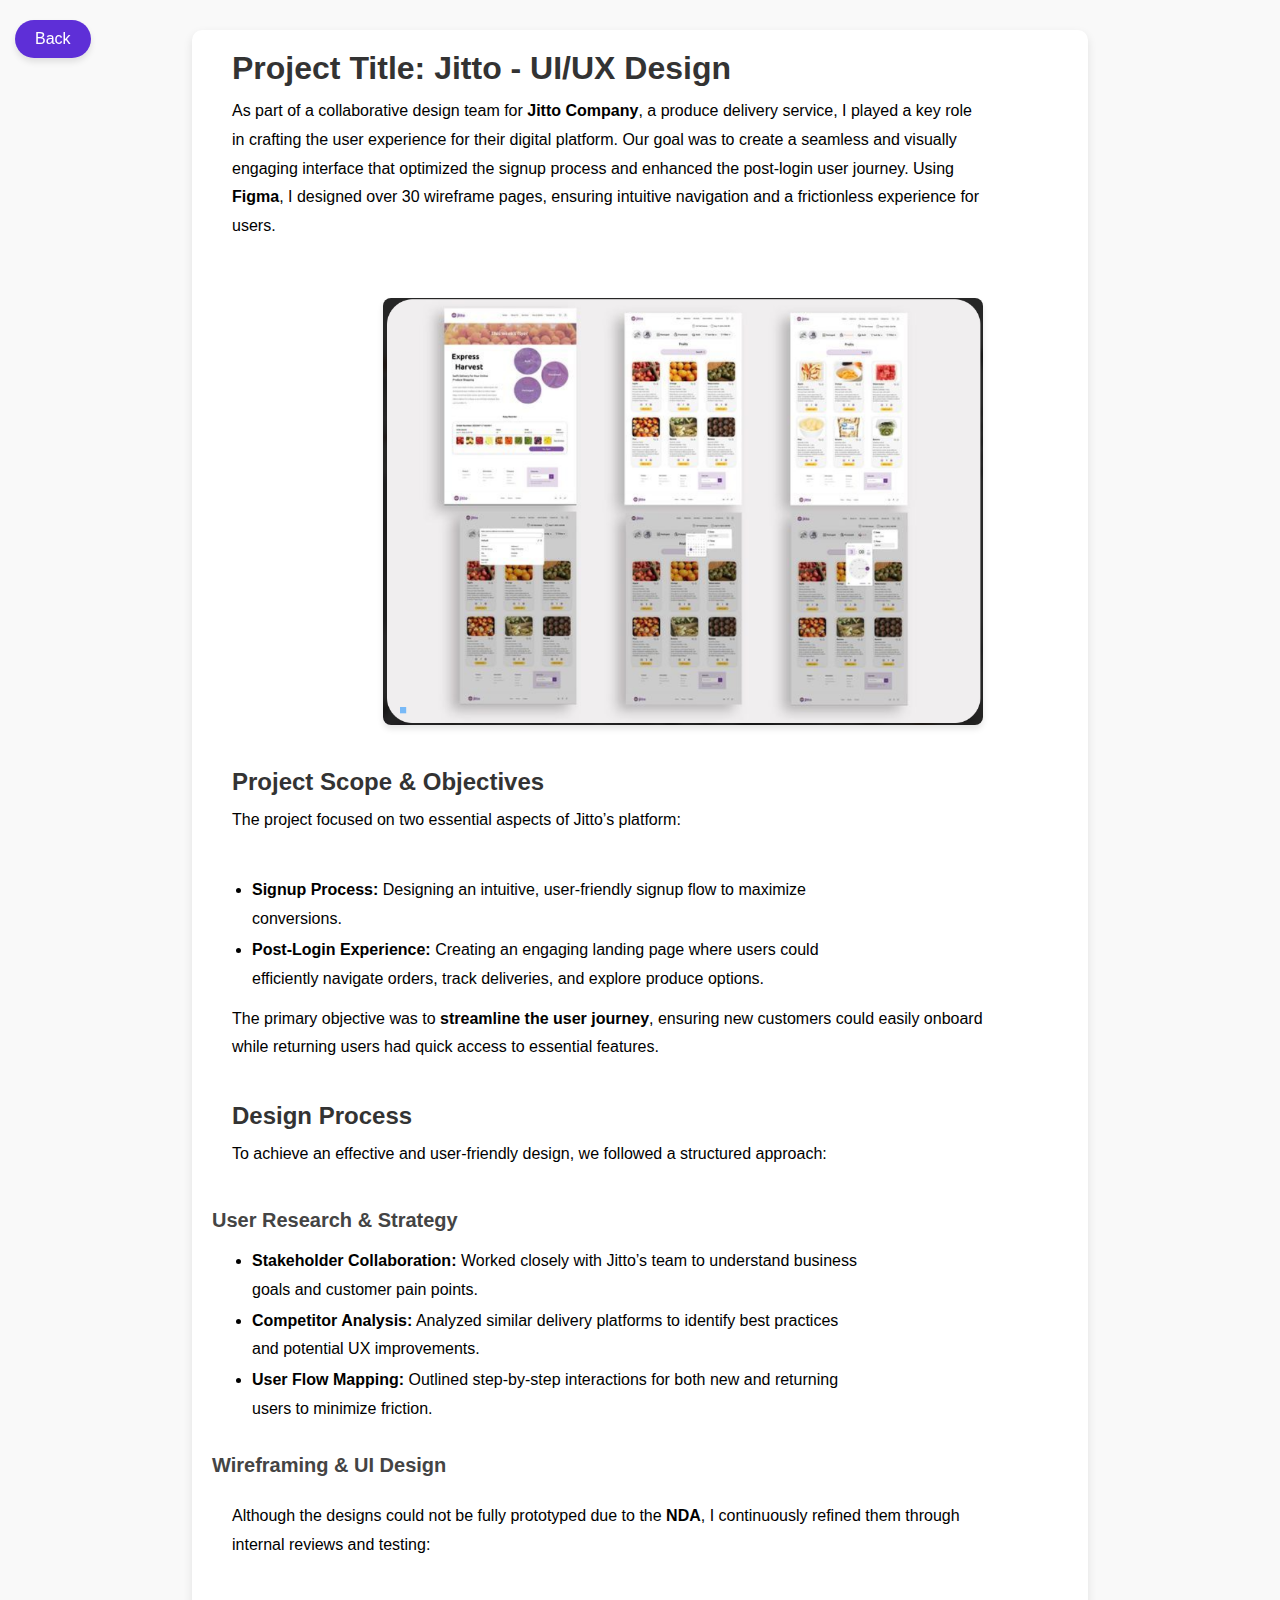
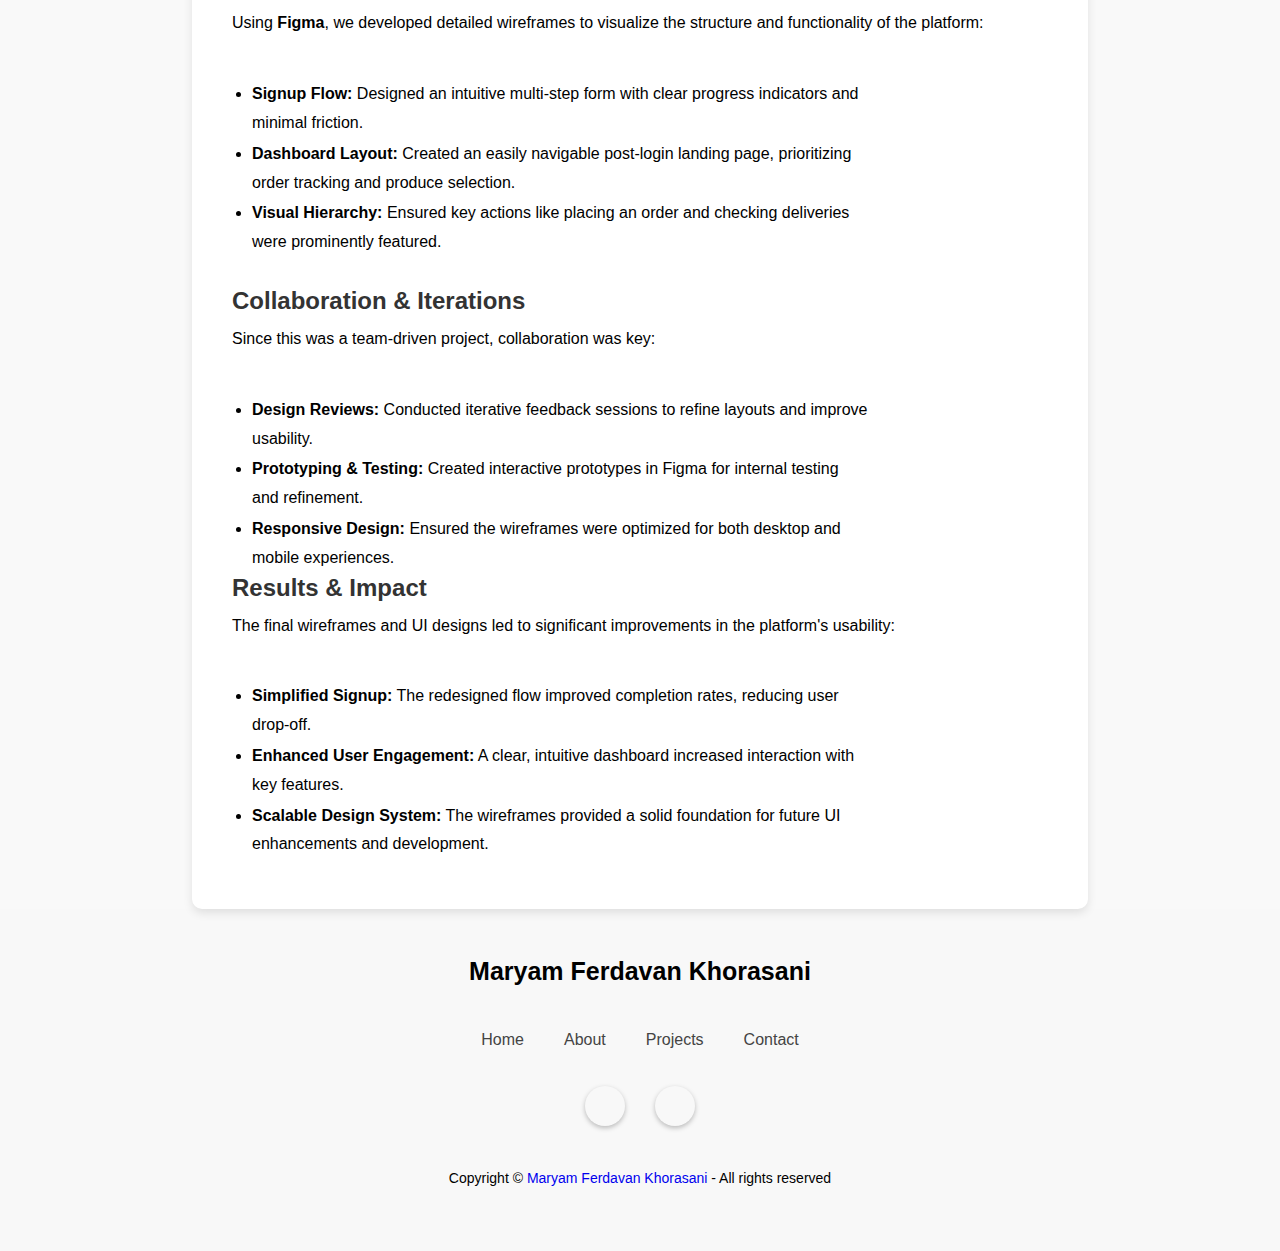
<file: jitto.html>
<!DOCTYPE html>
<html lang="en">
    <head>
        <meta charset="UTF-8">
        <meta name="viewport" content="width=device-width, initial-scale=1.0">
        <link rel="stylesheet" href="https://unicons.iconscout.com/release/v4.0.8/css/line.css">
        <link rel="stylesheet" href="assets/css/style.css">
        <link rel="shortcut icon" href="/assets/images/favicon.png" type="image/x-icon">
        <title>Portfolio | Jitto</title>
        <style>
            body {
                font-family: Arial, sans-serif;
                margin: 0;
                padding: 0;
                background-color: #f9f9f9;
            }
            .container-projects {
                width: 70%;
                margin: auto;
                margin-top: 30px;
                padding: 20px;
                background: #fff;
                box-shadow: 0px 4px 10px rgba(0, 0, 0, 0.1);
                border-radius: 10px;
                position: relative;
            }
            h1, h2 {
                color: #333;
                padding-left: 20px;
                padding-right: 20px;
            }
            p {
                padding: 10px 80px 40px 20px; /*top right bottom left*/
                line-height: 1.8;
            }
            ul, li{
                margin: 2px 100px 1px 20px; /*top right bottom left*/
                line-height: 1.8;
            }
            section {
                margin-bottom: 30px;
            }
            img {
                width: 100%;
                max-width: 600px;
                display: block;
                margin: 2% 20% 5% 20%;
                border-radius: 8px;
                box-shadow: 0px 4px 6px rgba(0, 0, 0, 0.1);
                cursor: pointer;
                transition: transform 0.3s ease;
            }
            img:hover {
                transform: scale(1.02);
            }
            .back-button {
                position: fixed;
                top: 20px;
                left: 15px;
                background-color: #5e2fd7;
                color: white;
                padding: 10px 20px;
                border-radius: 50px;
                text-decoration: none;
                font-size: 16px;
                box-shadow: 0px 4px 6px rgba(0, 0, 0, 0.1);
                transition: background-color 0.3s ease;
                z-index: 999;
            }
            .back-button:hover {
                background-color: #220f52;
            }
            
            /* استایل برای مودال نمایش عکس تمام صفحه */
            .image-modal {
                display: none;
                position: fixed;
                z-index: 1000;
                left: 0;
                top: 0;
                width: 100%;
                height: 100%;
                background-color: rgba(0, 0, 0, 0.95);
                justify-content: center;
                align-items: center;
                cursor: pointer;
            }
            
            .modal-content {
                max-width: 90%;
                max-height: 90%;
                margin: auto;
                display: block;
                border-radius: 8px;
                box-shadow: 0 4px 20px rgba(0, 0, 0, 0.3);
                object-fit: contain; /* این خط اضافه شده */
            }
            
            .close-modal {
                position: absolute;
                top: 25px;
                right: 35px;
                color: white;
                font-size: 40px;
                font-weight: bold;
                cursor: pointer;
                z-index: 1001;
            }
            
            .close-modal:hover {
                color: #ccc;
            }
            .top-footer p {
                padding: 0;
            }
            .footer-menu {
                margin: 0;
            }
            .footer-menu li {
                margin-inline: 0;
            }
            .bottom-footer p {
                padding: 0;
            }

            /* جلوگیری از اسکرول هنگام باز بودن مودال */
            body.no-scroll {
                overflow: hidden;
            }
        
            /* ==================== RESPONSIVE DESIGN FOR PROJECT PAGES ==================== */
            @media (max-width: 1200px) {
                .container-projects {
                    width: 80%;
                    margin-top: 20px;
                }
                
                p {
                    padding: 10px 40px 30px 20px;
                }
                
                ul, li {
                    margin: 2px 60px 1px 20px;
                }
                
                img {
                    margin: 2% 15% 5% 15%;
                }
            }

            @media (max-width: 900px) {
                .container-projects {
                    width: 90%;
                    padding: 15px;
                }
                
                p {
                    padding: 10px 20px 25px 20px;
                }
                
                ul, li {
                    margin: 2px 30px 1px 20px;
                }
                
                img {
                    margin: 2% 10% 5% 10%;
                    max-width: 80%;
                }
                
                h1, h2 {
                    padding-left: 15px;
                    padding-right: 15px;
                }
            }

            @media (max-width: 768px) {
                .container-projects {
                    width: 95%;
                    margin-top: 15px;
                    padding: 12px;
                }
                
                p {
                    padding: 8px 15px 20px 15px;
                    font-size: 14px;
                }
                
                ul, li {
                    margin: 2px 20px 1px 15px;
                    font-size: 14px;
                }
                
                img {
                    margin: 2% 5% 4% 5%;
                    max-width: 90%;
                }
                
                h1 {
                    font-size: 24px;
                    padding: 0 15px;
                }
                
                h2 {
                    font-size: 20px;
                    padding: 0 15px;
                }
                
                /* بهبود back button برای موبایل */
                .back-button {
                    top: 15px;
                    left: 10px;
                    padding: 8px 15px;
                    font-size: 14px;
                    z-index: 1000;
                }
                
                /* استایل‌های responsive برای مودال */
                .close-modal {
                    top: 15px;
                    right: 25px;
                    font-size: 30px;
                }
                
                .modal-content {
                    max-width: 95%;
                    max-height: 80%;
                }
            }

            @media (max-width: 480px) {
                .container-projects {
                    width: 100%;
                    margin-top: 10px;
                    border-radius: 0;
                    box-shadow: none;
                }
                
                p {
                    padding: 8px 12px 18px 12px;
                    font-size: 13px;
                    line-height: 1.5;
                }
                
                ul, li {
                    margin: 2px 15px 1px 12px;
                    font-size: 13px;
                }
                
                img {
                    margin: 2% 2% 4% 2%;
                    max-width: 96%;
                    border-radius: 6px;
                }
                
                h1 {
                    font-size: 22px;
                    padding: 0 12px;
                }
                
                h2 {
                    font-size: 18px;
                    padding: 0 12px;
                }
                
                section {
                    margin-bottom: 20px;
                }
                
                /* بهبود فواصل برای موبایل */
                .back-button {
                    top: 10px;
                    left: 8px;
                    padding: 6px 12px;
                    font-size: 12px;
                }
                
                /* استایل‌های responsive برای مودال */
                .close-modal {
                    top: 10px;
                    right: 15px;
                    font-size: 25px;
                }
                
                .modal-content {
                    max-width: 98%;
                    max-height: 75%;
                }
            }

            /* جلوگیری از اسکرول افقی در موبایل */
            @media (max-width: 768px) {
                body {
                    overflow-x: hidden;
                }
                
                .container-projects {
                    overflow-x: hidden;
                }
            }
        </style>
    </head>
    <body>
        <a href="index.html" class="back-button">Back</a>
        <div class="container-projects">
            <h1>Project Title: Jitto - UI/UX Design</h1> 
            <p>As part of a collaborative design team for <strong>Jitto Company</strong>, a produce delivery service, I played a key role in crafting the user experience for their digital platform. Our goal was to create a seamless and visually engaging interface that optimized the signup process and enhanced the post-login user journey. Using <strong>Figma</strong>, I designed over 30 wireframe pages, ensuring intuitive navigation and a frictionless experience for users.</p> 
            <img src="assets/img/ui-ux/jitto-detail.PNG" alt="Jitto Detail" onclick="openModal(this)" />
            
            <h2>Project Scope & Objectives</h2> 
            <p>The project focused on two essential aspects of Jitto’s platform:</p> 
            <ul> 
                <li><strong>Signup Process:</strong> Designing an intuitive, user-friendly signup flow to maximize conversions.</li> 
                <li><strong>Post-Login Experience:</strong> Creating an engaging landing page where users could efficiently navigate orders, track deliveries, and explore produce options.</li> 
            </ul> 
            <p>The primary objective was to <strong>streamline the user journey</strong>, ensuring new customers could easily onboard while returning users had quick access to essential features.</p> 
              
            <section>
            <h2>Design Process</h2> 
            <p>To achieve an effective and user-friendly design, we followed a structured approach:</p> 
            <h3>User Research & Strategy</h3> 
            <ul> 
                <li><strong>Stakeholder Collaboration:</strong> Worked closely with Jitto’s team to understand business goals and customer pain points.</li> 
                <li><strong>Competitor Analysis:</strong> Analyzed similar delivery platforms to identify best practices and potential UX improvements.</li> 
                <li><strong>User Flow Mapping:</strong> Outlined step-by-step interactions for both new and returning users to minimize friction.</li> 
            </ul> 
            </section>
            <section>
                <h3>Wireframing & UI Design</h3> 
                <p>Although the designs could not be fully prototyped due to the <strong> NDA</strong>, I continuously refined them through internal reviews and testing:</p> 
                <p>Using <strong>Figma</strong>, we developed detailed wireframes to visualize the structure and functionality of the platform:</p> 
                <ul> 
                    <li><strong>Signup Flow:</strong> Designed an intuitive multi-step form with clear progress indicators and minimal friction.</li> 
                    <li><strong>Dashboard Layout:</strong> Created an easily navigable post-login landing page, prioritizing order tracking and produce selection.</li> 
                    <li><strong>Visual Hierarchy:</strong> Ensured key actions like placing an order and checking deliveries were prominently featured.</li> 
                </ul> 
            </section>

                 <section>
                <h2>Collaboration & Iterations</h2> 
                <p>Since this was a team-driven project, collaboration was key:</p> 
                <ul> 
                    <li><strong>Design Reviews:</strong> Conducted iterative feedback sessions to refine layouts and improve usability.</li> 
                    <li><strong>Prototyping & Testing:</strong> Created interactive prototypes in Figma for internal testing and refinement.</li> 
                    <li><strong>Responsive Design:</strong> Ensured the wireframes were optimized for both desktop and mobile experiences.</li> </ul> 
                
                    
                    <section>
                    <h2>Results & Impact</h2> 
                    <p>The final wireframes and UI designs led to significant improvements in the platform's usability:</p> 
                    <ul> 
                        <li><strong>Simplified Signup:</strong> The redesigned flow improved completion rates, reducing user drop-off.</li> 
                        <li><strong>Enhanced User Engagement:</strong> A clear, intuitive dashboard increased interaction with key features.</li> 
                        <li><strong>Scalable Design System:</strong> The wireframes provided a solid foundation for future UI enhancements and development.</li> 
                    </ul> 
                    </section>
                  
        </div>
        
        <!-- مودال نمایش عکس تمام صفحه -->
        <div id="imageModal" class="image-modal" onclick="closeModal()">
            <span class="close-modal" onclick="closeModal()">&times;</span>
            <img class="modal-content" id="modalImage">
        </div>

        <!-- --------------- FOOTER --------------- -->
        <footer>
            <div class="top-footer">
                <p>Maryam Ferdavan Khorasani</p>
            </div>
            <div class="middle-footer">
                <ul class="footer-menu">
                    <li class="footer_menu_list">
                        <a href="index.html#home">Home</a>
                    </li>
                    <li class="footer_menu_list">
                        <a href="index.html#about">About</a>
                    </li>
                    <li class="footer_menu_list">
                        <a href="index.html#projects">Projects</a>
                    </li>
                    <li class="footer_menu_list">
                        <a href="index.html#contact">Contact</a>
                    </li>
                </ul>
            </div>
            <div class="footer-social-icons">
                <a href="https://www.linkedin.com/in/maryam-ferdavan-khorasani-b03497255//"><div class="icon"><i class="uil uil-linkedin-alt"></i></div></a>
                <a href="https://github.com/Maryamfkh97"><div class="icon"><i class="uil uil-github-alt"></i></div></a>
            </div>
            <div class="bottom-footer">
                <p>Copyright &copy; <a href="index.html" style="text-decoration: none;">Maryam Ferdavan Khorasani</a> - All rights reserved</p>
            </div>
        </footer>
        
        <script>
            // تابع باز کردن مودال
            function openModal(imgElement) {
                const modal = document.getElementById("imageModal");
                const modalImg = document.getElementById("modalImage");
                
                if (modal && modalImg) {
                    modal.style.display = "flex";
                    modalImg.src = imgElement.src;
                    
                    // تنظیم object-fit بر اساس نسبت ابعاد عکس
                    const img = new Image();
                    img.src = imgElement.src;
                    img.onload = function() {
                        modalImg.style.objectFit = "contain";
                    };
                    
                    // جلوگیری از اسکرول صفحه
                    document.body.classList.add("no-scroll");
                    
                    // جلوگیری از انتشار event به parent element
                    if (event) {
                        event.stopPropagation();
                    }
                }
            }
            
            // تابع بستن مودال
            function closeModal() {
                const modal = document.getElementById("imageModal");
                if (modal) {
                    modal.style.display = "none";
                    
                    // بازگشت اسکرول به حالت عادی
                    document.body.classList.remove("no-scroll");
                }
            }
            
            // بستن با کلید ESC
            document.addEventListener('keydown', function(event) {
                if (event.key === "Escape") {
                    closeModal();
                }
            });
            
            // جلوگیری از بستن مودال هنگام کلیک روی عکس
            document.addEventListener('DOMContentLoaded', function() {
                const modalImage = document.getElementById('modalImage');
                if (modalImage) {
                    modalImage.addEventListener('click', function(event) {
                        event.stopPropagation();
                    });
                }
            });
        </script>

    </body>
</html>
</file>
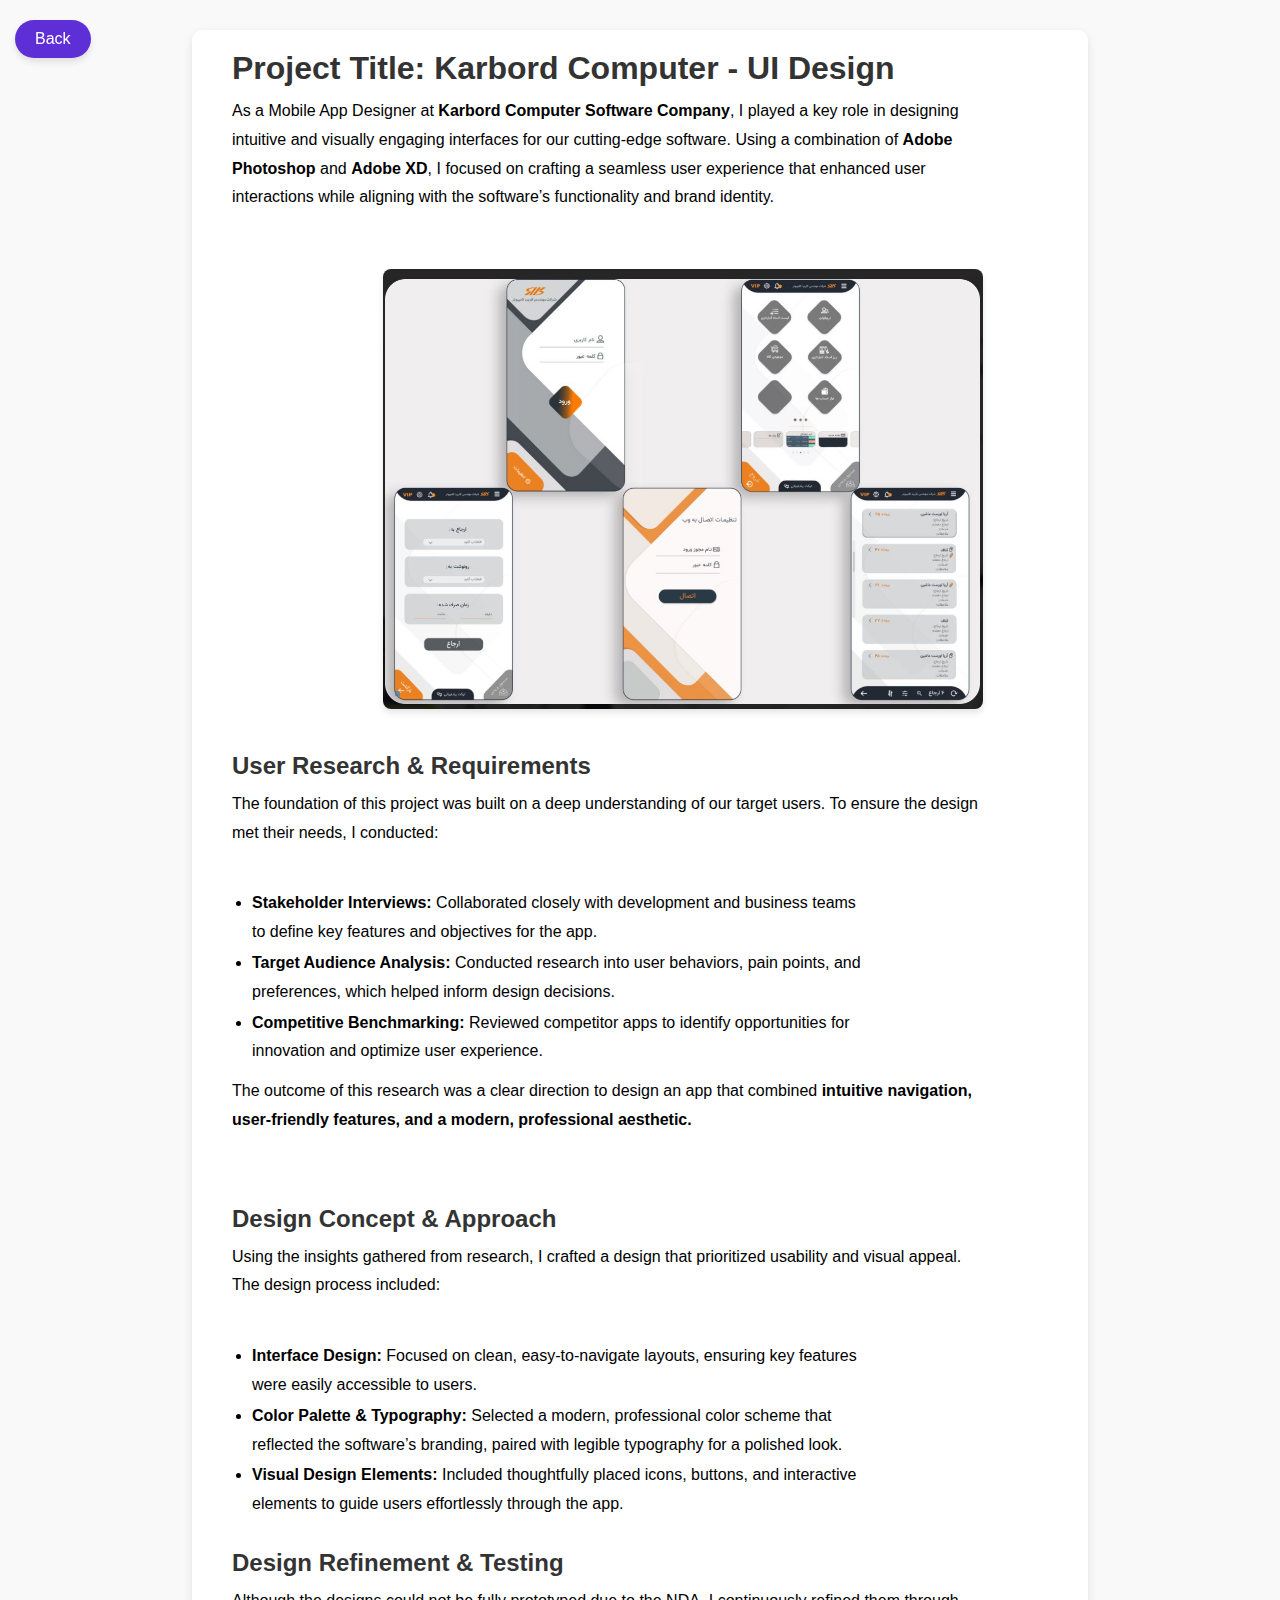
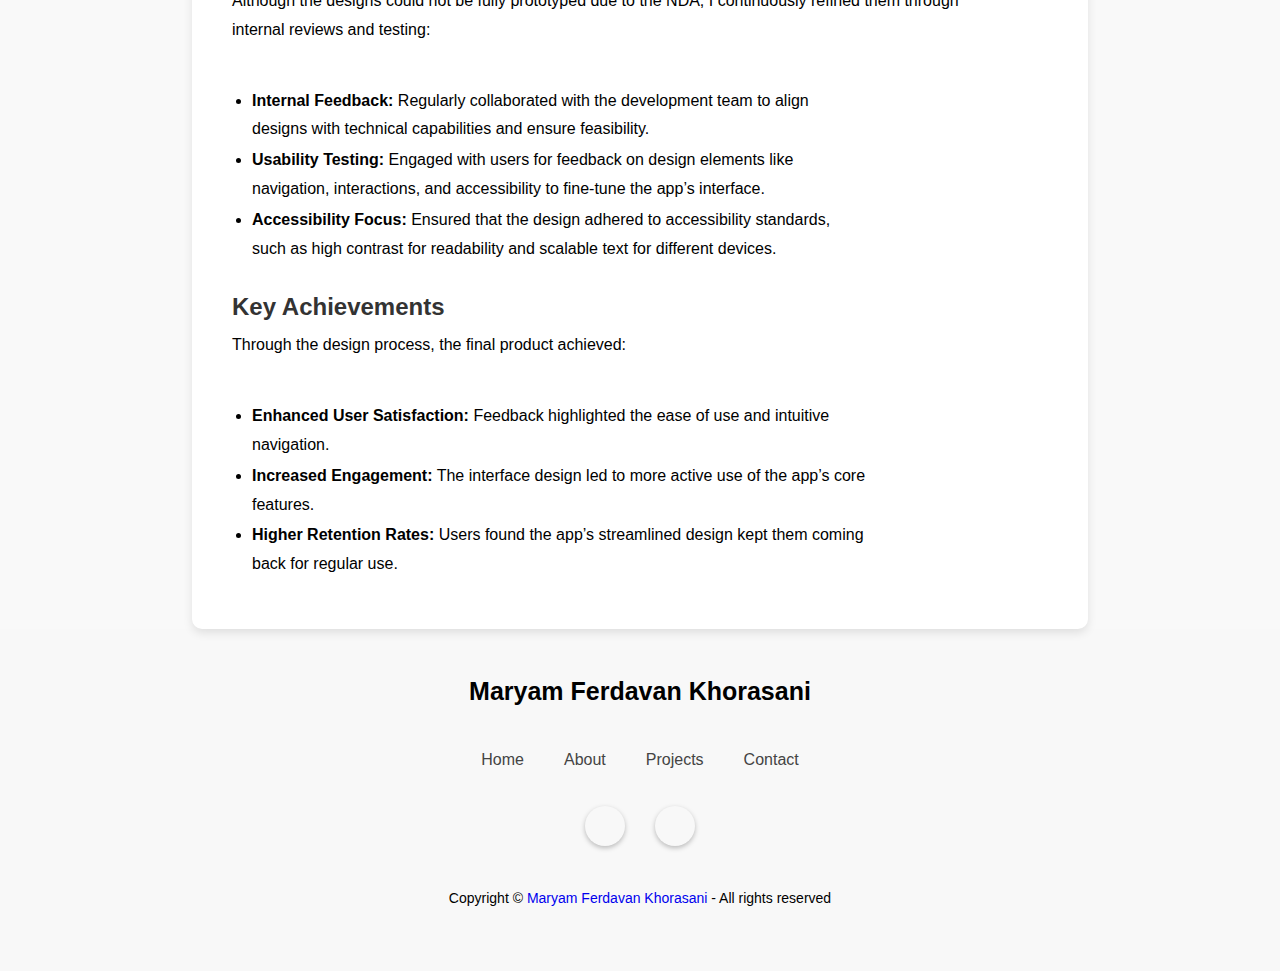
<file: karbord.html>
<!DOCTYPE html>
<html lang="en">
    <head>
        <meta charset="UTF-8">
        <meta name="viewport" content="width=device-width, initial-scale=1.0">
        <link rel="stylesheet" href="https://unicons.iconscout.com/release/v4.0.8/css/line.css">
        <link rel="stylesheet" href="assets/css/style.css">
        <link rel="shortcut icon" href="/assets/images/favicon.png" type="image/x-icon">
        <title>Portfolio | House of Targ</title>
        <style>
            body {
                font-family: Arial, sans-serif;
                margin: 0;
                padding: 0;
                background-color: #f9f9f9;
            }
            .container-projects {
                width: 70%;
                margin: auto;
                margin-top: 30px;
                padding: 20px;
                background: #fff;
                box-shadow: 0px 4px 10px rgba(0, 0, 0, 0.1);
                border-radius: 10px;
                position: relative;
            }
            h1, h2 {
                color: #333;
                padding-left: 20px;
                padding-right: 20px;
            }
            p {
                padding: 10px 80px 40px 20px; /*top right bottom left*/
                line-height: 1.8;
            }
            ul, li{
                margin: 2px 100px 1px 20px; /*top right bottom left*/
                line-height: 1.8;
            }
            section {
                margin-bottom: 30px;
            }
            img {
                width: 100%;
                max-width: 600px;
                display: block;
                margin: 2% 20% 5% 20%;
                border-radius: 8px;
                box-shadow: 0px 4px 6px rgba(0, 0, 0, 0.1);
                cursor: pointer;
                transition: transform 0.3s ease;
            }
            img:hover {
                transform: scale(1.02);
            }
            .back-button {
                position: fixed;
                top: 20px;
                left: 15px;
                background-color: #5e2fd7;
                color: white;
                padding: 10px 20px;
                border-radius: 50px;
                text-decoration: none;
                font-size: 16px;
                box-shadow: 0px 4px 6px rgba(0, 0, 0, 0.1);
                transition: background-color 0.3s ease;
                z-index: 999;
            }
            .back-button:hover {
                background-color: #220f52;
            }
            
            /* استایل برای مودال نمایش عکس تمام صفحه */
            .image-modal {
                display: none;
                position: fixed;
                z-index: 1000;
                left: 0;
                top: 0;
                width: 100%;
                height: 100%;
                background-color: rgba(0, 0, 0, 0.95);
                justify-content: center;
                align-items: center;
                cursor: pointer;
            }
            
            .modal-content {
                max-width: 90%;
                max-height: 90%;
                margin: auto;
                display: block;
                border-radius: 8px;
                box-shadow: 0 4px 20px rgba(0, 0, 0, 0.3);
                object-fit: contain;
            }
            
            .close-modal {
                position: absolute;
                top: 25px;
                right: 35px;
                color: white;
                font-size: 40px;
                font-weight: bold;
                cursor: pointer;
                z-index: 1001;
            }
            
            .close-modal:hover {
                color: #ccc;
            }
            .top-footer p {
                padding: 0;
            }
            .footer-menu {
                margin: 0;
            }
            .footer-menu li {
                margin-inline: 0;
            }
            .bottom-footer p {
                padding: 0;
            }

            /* جلوگیری از اسکرول هنگام باز بودن مودال */
            body.no-scroll {
                overflow: hidden;
            }
        
            /* ==================== RESPONSIVE DESIGN FOR PROJECT PAGES ==================== */
            @media (max-width: 1200px) {
                .container-projects {
                    width: 80%;
                    margin-top: 20px;
                }
                
                p {
                    padding: 10px 40px 30px 20px;
                }
                
                ul, li {
                    margin: 2px 60px 1px 20px;
                }
                
                img {
                    margin: 2% 15% 5% 15%;
                }
            }

            @media (max-width: 900px) {
                .container-projects {
                    width: 90%;
                    padding: 15px;
                }
                
                p {
                    padding: 10px 20px 25px 20px;
                }
                
                ul, li {
                    margin: 2px 30px 1px 20px;
                }
                
                img {
                    margin: 2% 10% 5% 10%;
                    max-width: 80%;
                }
                
                h1, h2 {
                    padding-left: 15px;
                    padding-right: 15px;
                }
            }

            @media (max-width: 768px) {
                .container-projects {
                    width: 95%;
                    margin-top: 15px;
                    padding: 12px;
                }
                
                p {
                    padding: 8px 15px 20px 15px;
                    font-size: 14px;
                }
                
                ul, li {
                    margin: 2px 20px 1px 15px;
                    font-size: 14px;
                }
                
                img {
                    margin: 2% 5% 4% 5%;
                    max-width: 90%;
                }
                
                h1 {
                    font-size: 24px;
                    padding: 0 15px;
                }
                
                h2 {
                    font-size: 20px;
                    padding: 0 15px;
                }
                
                /* بهبود back button برای موبایل */
                .back-button {
                    top: 15px;
                    left: 10px;
                    padding: 8px 15px;
                    font-size: 14px;
                    z-index: 1000;
                }
                
                /* استایل‌های responsive برای مودال */
                .close-modal {
                    top: 15px;
                    right: 25px;
                    font-size: 30px;
                }
                
                .modal-content {
                    max-width: 95%;
                    max-height: 80%;
                }
            }

            @media (max-width: 480px) {
                .container-projects {
                    width: 100%;
                    margin-top: 10px;
                    border-radius: 0;
                    box-shadow: none;
                }
                
                p {
                    padding: 8px 12px 18px 12px;
                    font-size: 13px;
                    line-height: 1.5;
                }
                
                ul, li {
                    margin: 2px 15px 1px 12px;
                    font-size: 13px;
                }
                
                img {
                    margin: 2% 2% 4% 2%;
                    max-width: 96%;
                    border-radius: 6px;
                }
                
                h1 {
                    font-size: 22px;
                    padding: 0 12px;
                }
                
                h2 {
                    font-size: 18px;
                    padding: 0 12px;
                }
                
                section {
                    margin-bottom: 20px;
                }
                
                /* بهبود فواصل برای موبایل */
                .back-button {
                    top: 10px;
                    left: 8px;
                    padding: 6px 12px;
                    font-size: 12px;
                }
                
                /* استایل‌های responsive برای مودال */
                .close-modal {
                    top: 10px;
                    right: 15px;
                    font-size: 25px;
                }
                
                .modal-content {
                    max-width: 98%;
                    max-height: 75%;
                }
            }

            /* جلوگیری از اسکرول افقی در موبایل */
            @media (max-width: 768px) {
                body {
                    overflow-x: hidden;
                }
                
                .container-projects {
                    overflow-x: hidden;
                }
            }
        </style>
    </head>
    <body>
        <a href="index.html" class="back-button">Back</a>
        <div class="container-projects">
            <h1>Project Title: Karbord Computer - UI Design</h1> 
            <p>As a Mobile App Designer at <strong>Karbord Computer Software Company</strong>, I played a key role in designing intuitive and visually engaging interfaces for our cutting-edge software. Using a combination of <strong>Adobe Photoshop</strong> and <strong>Adobe XD</strong>, I focused on crafting a seamless user experience that enhanced user interactions while aligning with the software’s functionality and brand identity.</p> 
            <img src="assets/img/ui-ux/karbord-detail.PNG" alt="User Research" class="modal-image">
            <section>
            <h2>User Research & Requirements</h2> 
            <p>The foundation of this project was built on a deep understanding of our target users. To ensure the design met their needs, I conducted:</p> 
            <ul> 
                <li><strong>Stakeholder Interviews:</strong> Collaborated closely with development and business teams to define key features and objectives for the app.</li> 
                <li><strong>Target Audience Analysis:</strong> Conducted research into user behaviors, pain points, and preferences, which helped inform design decisions.</li> 
                <li><strong>Competitive Benchmarking:</strong> Reviewed competitor apps to identify opportunities for innovation and optimize user experience.</li> 
            </ul> 
            <p>The outcome of this research was a clear direction to design an app that combined <strong>intuitive navigation, user-friendly features, and a modern, professional aesthetic.</strong></p> 
            </section>

            <section>
            <h2>Design Concept & Approach</h2> 
            <p>Using the insights gathered from research, I crafted a design that prioritized usability and visual appeal. The design process included:</p> 
            <ul> 
                <li><strong>Interface Design:</strong> Focused on clean, easy-to-navigate layouts, ensuring key features were easily accessible to users.</li> 
                <li><strong>Color Palette & Typography:</strong> Selected a modern, professional color scheme that reflected the software’s branding, paired with legible typography for a polished look.</li> 
                <li><strong>Visual Design Elements:</strong> Included thoughtfully placed icons, buttons, and interactive elements to guide users effortlessly through the app.</li> 
            </ul> 
            </section>

            <section>
            <h2>Design Refinement & Testing</h2> 
            <p>Although the designs could not be fully prototyped due to the NDA, I continuously refined them through internal reviews and testing:</p> 
            <ul> 
                <li><strong>Internal Feedback:</strong> Regularly collaborated with the development team to align designs with technical capabilities and ensure feasibility.</li> 
                <li><strong>Usability Testing:</strong> Engaged with users for feedback on design elements like navigation, interactions, and accessibility to fine-tune the app’s interface.</li> 
                <li><strong>Accessibility Focus:</strong> Ensured that the design adhered to accessibility standards, such as high contrast for readability and scalable text for different devices.</li> 
            </ul> 
            </section>

            <section>
            <h2>Key Achievements</h2> 
            <p>Through the design process, the final product achieved:</p> <ul> <li><strong>Enhanced User Satisfaction:</strong> Feedback highlighted the ease of use and intuitive navigation.</li> 
                <li><strong>Increased Engagement:</strong> The interface design led to more active use of the app’s core features.</li> 
                <li><strong>Higher Retention Rates:</strong> Users found the app’s streamlined design kept them coming back for regular use.</li> 
            </ul> 
            </section>
        </div> 
        
        <!-- مودال نمایش عکس -->
        <div id="imageModal" class="image-modal">
            <span class="close-modal">&times;</span>
            <img class="modal-content" id="modalImage">
        </div>

        <!-- --------------- FOOTER --------------- -->
    <footer>
            <div class="top-footer">
                <p>Maryam Ferdavan Khorasani</p>
            </div>
            <div class="middle-footer">
                <ul class="footer-menu">
                    <li class="footer_menu_list">
                        <a href="index.html">Home</a>
                    </li>
                    <li class="footer_menu_list">
                        <a href="index.html#about">About</a>
                    </li>
                    <li class="footer_menu_list">
                        <a href="index.html#projects">Projects</a>
                    </li>
                    <li class="footer_menu_list">
                        <a href="index.html#contact">Contact</a>
                    </li>
                </ul>
            </div>
            <div class="footer-social-icons">
                <a href="https://www.linkedin.com/in/maryam-ferdavan-khorasani-b03497255"><div class="icon"><i class="uil uil-linkedin-alt"></i></div></a>
                <a href="https://github.com/Maryamfkh97"><div class="icon"><i class="uil uil-github-alt"></i></div></a>
            </div>
            <div class="bottom-footer">
                <p>Copyright &copy; <a href="index.html" style="text-decoration: none;">Maryam Ferdavan Khorasani</a> - All rights reserved</p>
            </div>
    </footer>

    <script>
        // اسکریپت برای نمایش عکس در حالت تمام صفحه
        document.addEventListener('DOMContentLoaded', function() {
            // دریافت تمام عکس‌های داخل container-projects
            const images = document.querySelectorAll('.container-projects img');
            const modal = document.getElementById('imageModal');
            const modalImg = document.getElementById('modalImage');
            const closeModal = document.querySelector('.close-modal');
            
            // اضافه کردن ایونت لیسنر برای هر عکس
            images.forEach(img => {
                img.addEventListener('click', function() {
                    modal.style.display = 'flex';
                    modalImg.src = this.src;
                    modalImg.alt = this.alt;
                    document.body.classList.add('no-scroll');
                });
            });
            
            // بستن مودال با کلیک روی دکمه بستن
            closeModal.addEventListener('click', function() {
                modal.style.display = 'none';
                document.body.classList.remove('no-scroll');
            });
            
            // بستن مودال با کلیک خارج از عکس
            modal.addEventListener('click', function(e) {
                if (e.target === modal) {
                    modal.style.display = 'none';
                    document.body.classList.remove('no-scroll');
                }
            });
            
            // بستن مودال با کلید ESC
            document.addEventListener('keydown', function(e) {
                if (e.key === 'Escape' && modal.style.display === 'flex') {
                    modal.style.display = 'none';
                    document.body.classList.remove('no-scroll');
                }
            });
        });
    </script>

    </body>
</html>
</file>
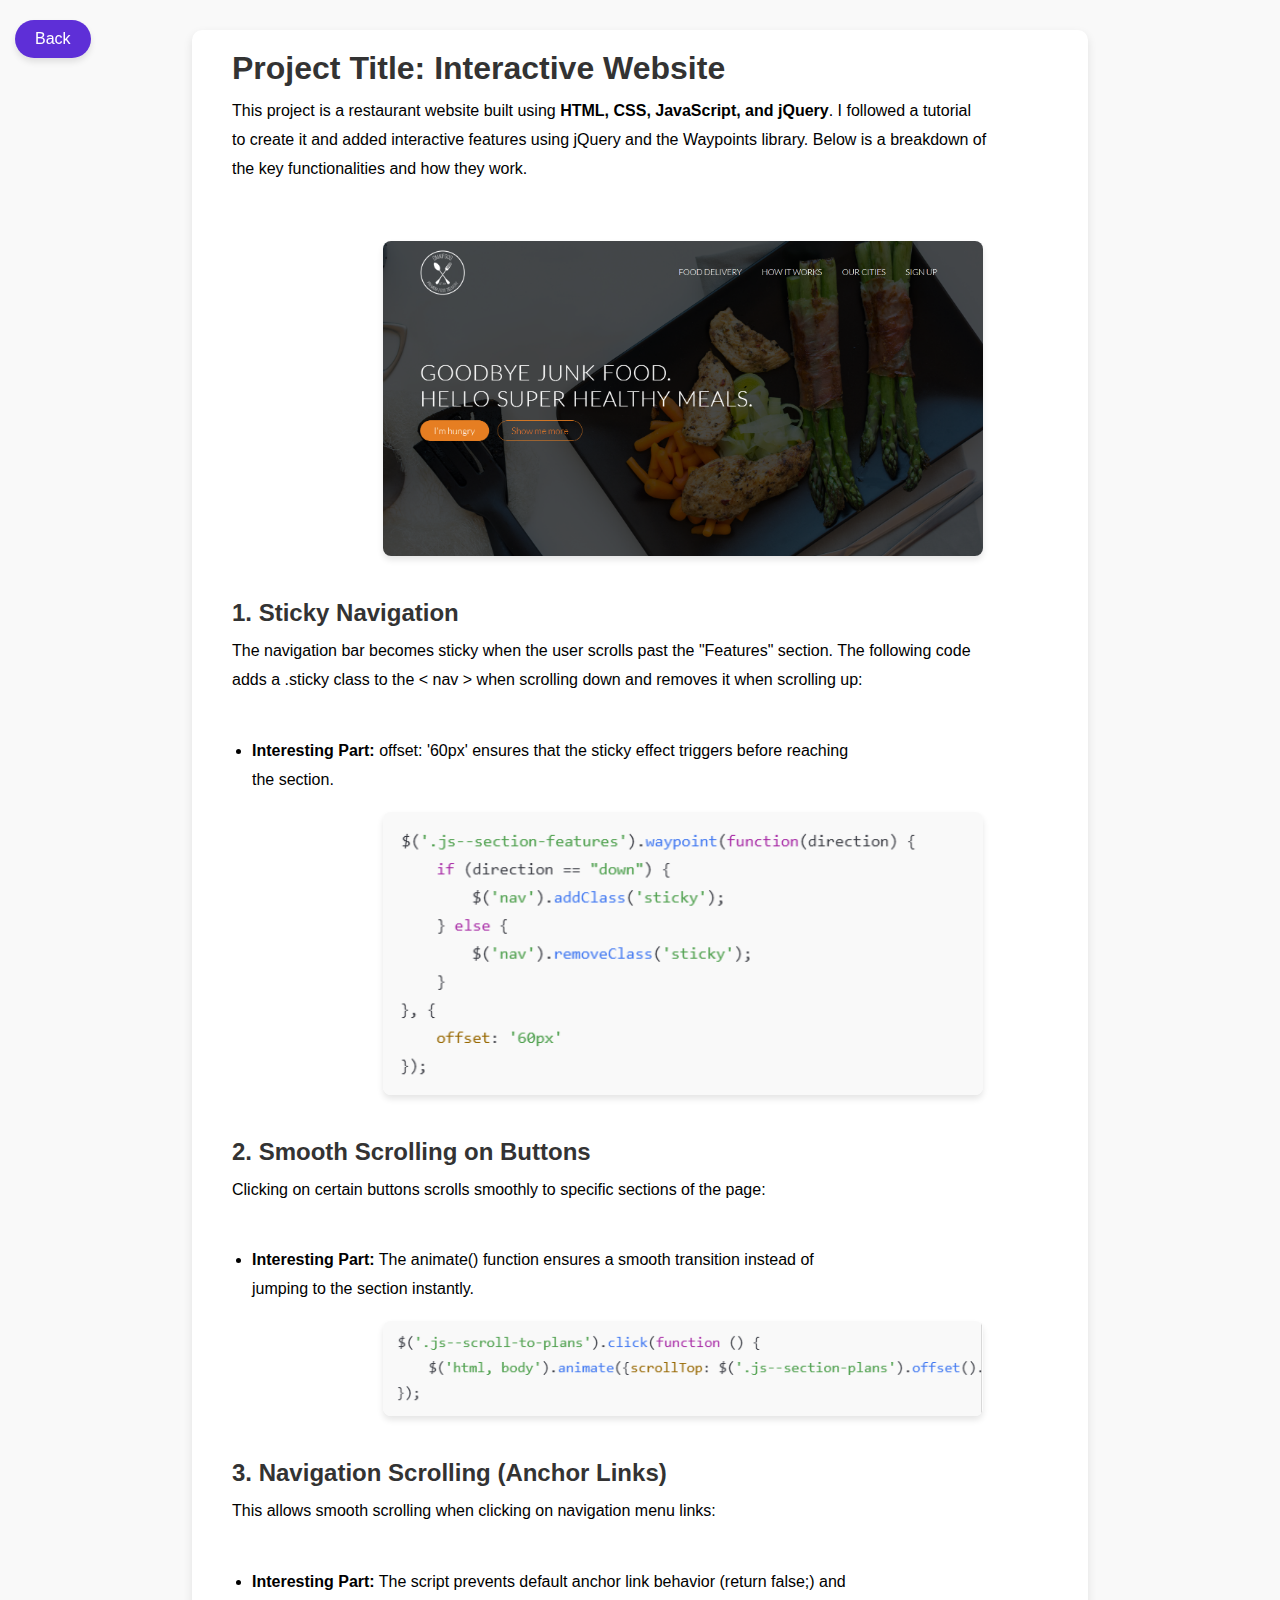
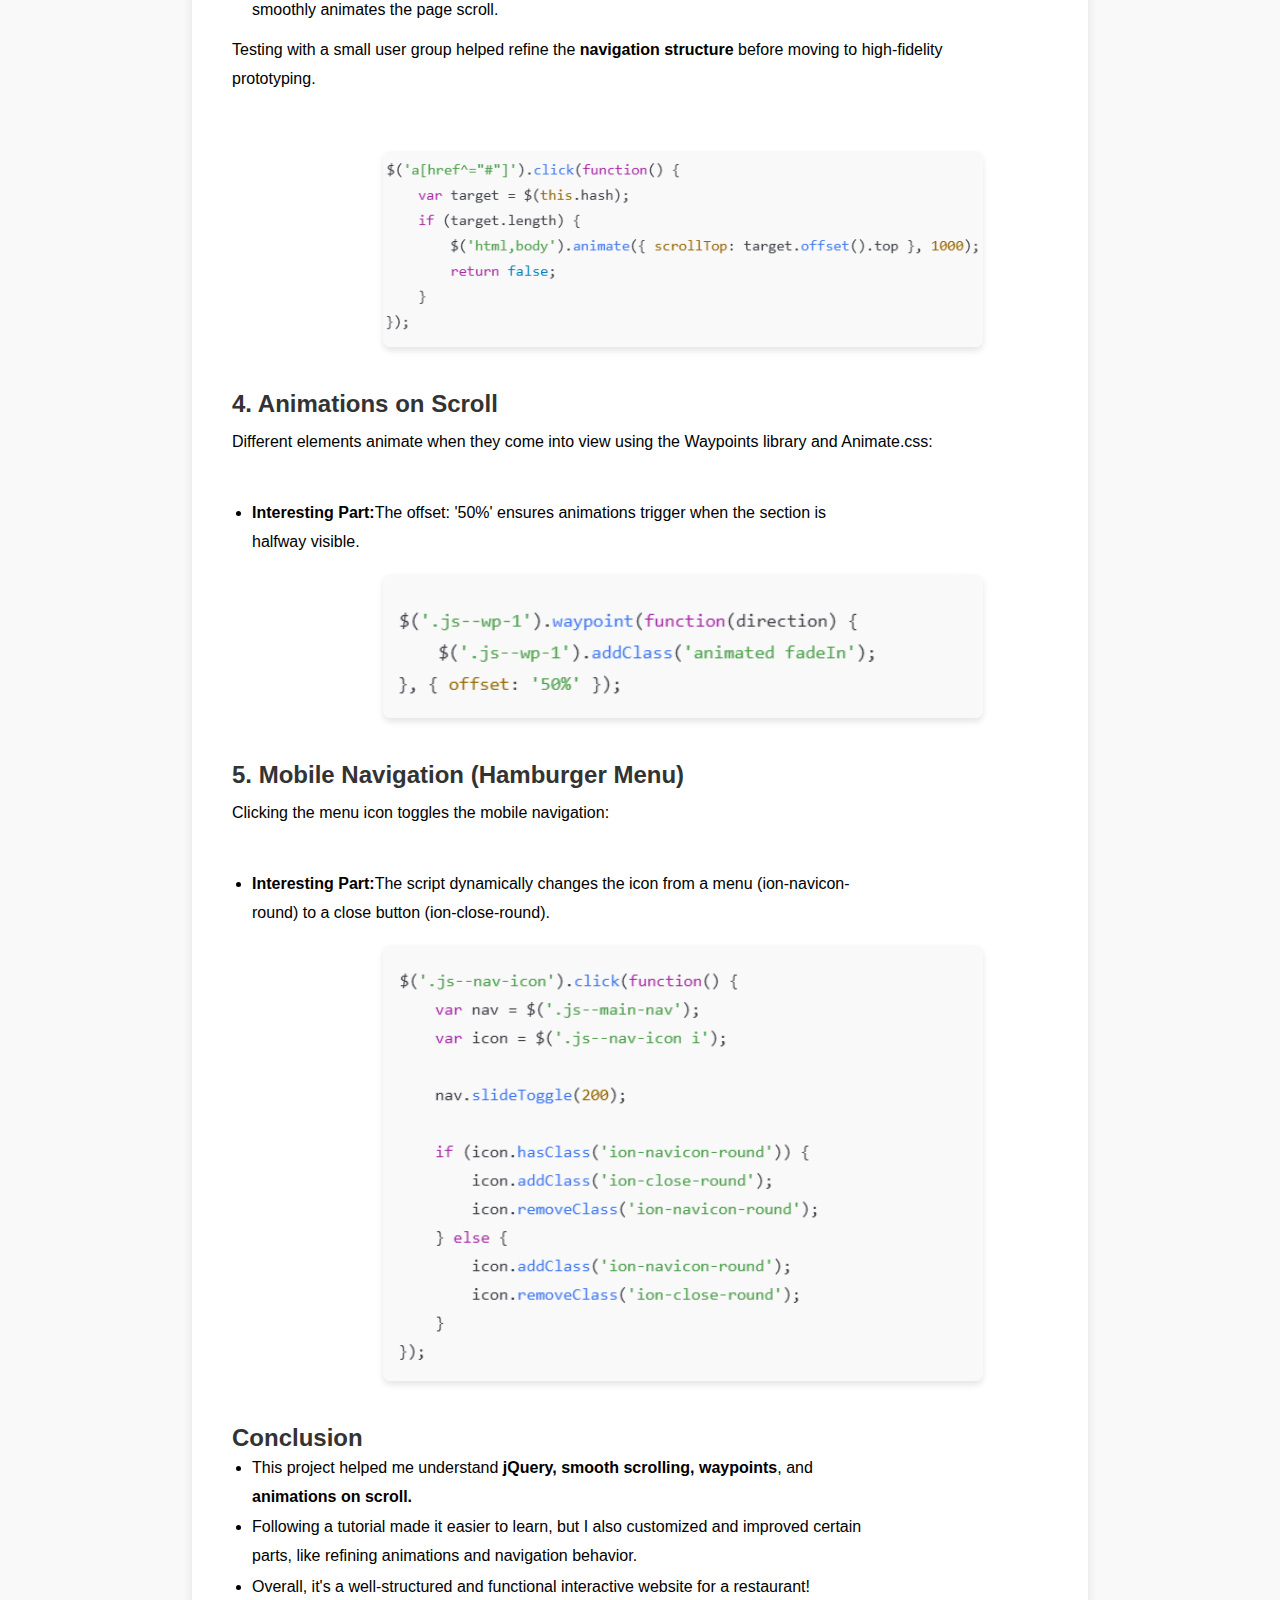
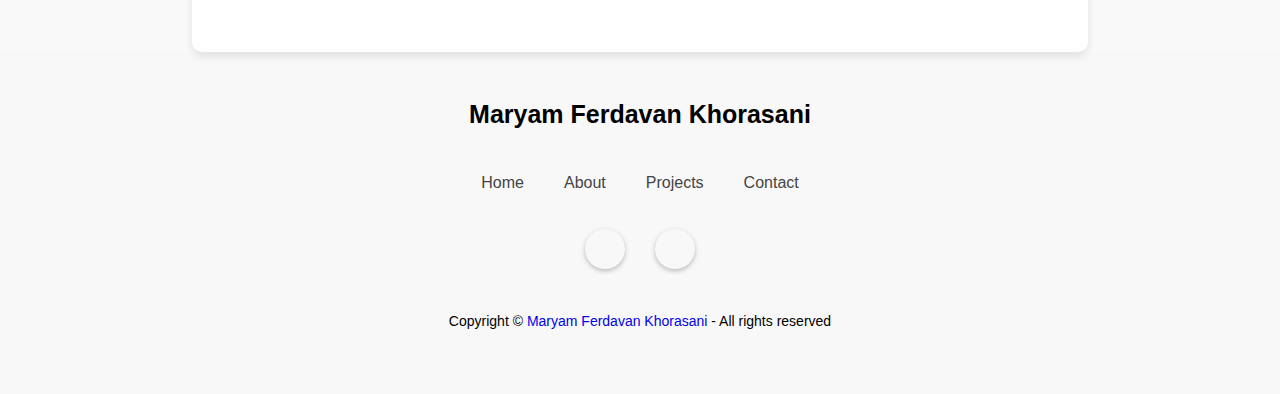
<file: omnifood.html>
<!DOCTYPE html>
<html lang="en">
    <head>
        <meta charset="UTF-8">
        <meta name="viewport" content="width=device-width, initial-scale=1.0">
        <link rel="stylesheet" href="https://unicons.iconscout.com/release/v4.0.8/css/line.css">
        <link rel="stylesheet" href="assets/css/style.css">
        <link rel="shortcut icon" href="/assets/images/favicon.png" type="image/x-icon">
        <title>Portfolio | House of Targ</title>
        <style>
            body {
                font-family: Arial, sans-serif;
                margin: 0;
                padding: 0;
                background-color: #f9f9f9;
            }
            .container-projects {
                width: 70%;
                margin: auto;
                margin-top: 30px;
                padding: 20px;
                background: #fff;
                box-shadow: 0px 4px 10px rgba(0, 0, 0, 0.1);
                border-radius: 10px;
                position: relative;
            }
            h1, h2 {
                color: #333;
                padding-left: 20px;
                padding-right: 20px;
            }
            p {
                padding: 10px 80px 40px 20px; /*top right bottom left*/
                line-height: 1.8;
            }
            ul, li{
                margin: 2px 100px 1px 20px; /*top right bottom left*/
                line-height: 1.8;
            }
            section {
                margin-bottom: 30px;
            }
            img {
                width: 100%;
                max-width: 600px;
                display: block;
                margin: 2% 20% 5% 20%;
                border-radius: 8px;
                box-shadow: 0px 4px 6px rgba(0, 0, 0, 0.1);
                cursor: pointer;
                transition: transform 0.3s ease;
            }
            img:hover {
                transform: scale(1.02);
            }
            .back-button {
                position: fixed;
                top: 20px;
                left: 15px;
                background-color: #5e2fd7;
                color: white;
                padding: 10px 20px;
                border-radius: 50px;
                text-decoration: none;
                font-size: 16px;
                box-shadow: 0px 4px 6px rgba(0, 0, 0, 0.1);
                transition: background-color 0.3s ease;
                z-index: 999;
            }
            .back-button:hover {
                background-color: #220f52;
            }
            
            /* استایل برای مودال نمایش عکس تمام صفحه */
            .image-modal {
                display: none;
                position: fixed;
                z-index: 1000;
                left: 0;
                top: 0;
                width: 100%;
                height: 100%;
                background-color: rgba(0, 0, 0, 0.95);
                justify-content: center;
                align-items: center;
                cursor: pointer;
            }
            
            .modal-content {
                max-width: 90%;
                max-height: 90%;
                margin: auto;
                display: block;
                border-radius: 8px;
                box-shadow: 0 4px 20px rgba(0, 0, 0, 0.3);
                object-fit: contain;
            }
            
            .close-modal {
                position: absolute;
                top: 25px;
                right: 35px;
                color: white;
                font-size: 40px;
                font-weight: bold;
                cursor: pointer;
                z-index: 1001;
            }
            
            .close-modal:hover {
                color: #ccc;
            }
            .top-footer p {
                padding: 0;
            }
            .footer-menu {
                margin: 0;
            }
            .footer-menu li {
                margin-inline: 0;
            }
            .bottom-footer p {
                padding: 0;
            }

            /* جلوگیری از اسکرول هنگام باز بودن مودال */
            body.no-scroll {
                overflow: hidden;
            }
        
            /* ==================== RESPONSIVE DESIGN FOR PROJECT PAGES ==================== */
            @media (max-width: 1200px) {
                .container-projects {
                    width: 80%;
                    margin-top: 20px;
                }
                
                p {
                    padding: 10px 40px 30px 20px;
                }
                
                ul, li {
                    margin: 2px 60px 1px 20px;
                }
                
                img {
                    margin: 2% 15% 5% 15%;
                }
            }

            @media (max-width: 900px) {
                .container-projects {
                    width: 90%;
                    padding: 15px;
                }
                
                p {
                    padding: 10px 20px 25px 20px;
                }
                
                ul, li {
                    margin: 2px 30px 1px 20px;
                }
                
                img {
                    margin: 2% 10% 5% 10%;
                    max-width: 80%;
                }
                
                h1, h2 {
                    padding-left: 15px;
                    padding-right: 15px;
                }
            }

            @media (max-width: 768px) {
                .container-projects {
                    width: 95%;
                    margin-top: 15px;
                    padding: 12px;
                }
                
                p {
                    padding: 8px 15px 20px 15px;
                    font-size: 14px;
                }
                
                ul, li {
                    margin: 2px 20px 1px 15px;
                    font-size: 14px;
                }
                
                img {
                    margin: 2% 5% 4% 5%;
                    max-width: 90%;
                }
                
                h1 {
                    font-size: 24px;
                    padding: 0 15px;
                }
                
                h2 {
                    font-size: 20px;
                    padding: 0 15px;
                }
                
                /* بهبود back button برای موبایل */
                .back-button {
                    top: 15px;
                    left: 10px;
                    padding: 8px 15px;
                    font-size: 14px;
                    z-index: 1000;
                }
                
                /* استایل‌های responsive برای مودال */
                .close-modal {
                    top: 15px;
                    right: 25px;
                    font-size: 30px;
                }
                
                .modal-content {
                    max-width: 95%;
                    max-height: 80%;
                }
            }

            @media (max-width: 480px) {
                .container-projects {
                    width: 100%;
                    margin-top: 10px;
                    border-radius: 0;
                    box-shadow: none;
                }
                
                p {
                    padding: 8px 12px 18px 12px;
                    font-size: 13px;
                    line-height: 1.5;
                }
                
                ul, li {
                    margin: 2px 15px 1px 12px;
                    font-size: 13px;
                }
                
                img {
                    margin: 2% 2% 4% 2%;
                    max-width: 96%;
                    border-radius: 6px;
                }
                
                h1 {
                    font-size: 22px;
                    padding: 0 12px;
                }
                
                h2 {
                    font-size: 18px;
                    padding: 0 12px;
                }
                
                section {
                    margin-bottom: 20px;
                }
                
                /* بهبود فواصل برای موبایل */
                .back-button {
                    top: 10px;
                    left: 8px;
                    padding: 6px 12px;
                    font-size: 12px;
                }
                
                /* استایل‌های responsive برای مودال */
                .close-modal {
                    top: 10px;
                    right: 15px;
                    font-size: 25px;
                }
                
                .modal-content {
                    max-width: 98%;
                    max-height: 75%;
                }
            }

            /* جلوگیری از اسکرول افقی در موبایل */
            @media (max-width: 768px) {
                body {
                    overflow-x: hidden;
                }
                
                .container-projects {
                    overflow-x: hidden;
                }
            }
        </style>
    </head>
    <body>
        <a href="index.html" class="back-button">Back</a>
        <div class="container-projects">
            <h1>Project Title: Interactive Website</h1>
            <p>This project is a restaurant website built using <strong> HTML, CSS, JavaScript, and jQuery</strong>. I followed a tutorial to create it and added interactive features using jQuery and the Waypoints library. Below is a breakdown of the key functionalities and how they work.</p>
            <img src="assets/img/code/Omnifood.PNG" alt="Omnifood Website" class="modal-image">

            <!-- ------------- Sticky Navigation exp ------------>
            <section>
                <h2>1. Sticky Navigation</h2>
                <p>The navigation bar becomes sticky when the user scrolls past the "Features" section.
                The following code adds a .sticky class to the < nav > when scrolling down and removes it when scrolling up:</p>
                <ul>
                    <li><strong>Interesting Part: </strong> offset: '60px' ensures that the sticky effect triggers before reaching the section.</li>
                </ul>
                <img src="assets/img/code/omnifood-code1.PNG" alt="Sticky Navigation Code" class="modal-image">
            </section>

            <!-- ------------- Smooth Scrolling on Buttons exp ------------>
             <section>
                <h2>2. Smooth Scrolling on Buttons</h2>
                <p>Clicking on certain buttons scrolls smoothly to specific sections of the page:</p>
                <ul>
                    <li> <strong> Interesting Part:</strong> The animate() function ensures a smooth transition instead of jumping to the section instantly.</li>
                </ul>
                <img src="assets/img/code/omnifood-code2.PNG" alt="Smooth Scrolling Code" class="modal-image">
            </section>
            
            <!-- ------------- Navigation Scrolling (Anchor Links) exp------------>
            <section>
                <h2>3. Navigation Scrolling (Anchor Links)</h2>
                <p>This allows smooth scrolling when clicking on navigation menu links:</p>
                <ul>
                    <li><strong>Interesting Part:</strong>  The script prevents default anchor link behavior (return false;) and smoothly animates the page scroll.</li>
                </ul>
                <p>Testing with a small user group helped refine the <strong>navigation structure</strong> before moving to high-fidelity prototyping.</p>

                <img src="assets/img/code/omnifood-code3.PNG" alt="Navigation Scrolling Code" class="modal-image">
            </section>

            <!-- ------------- Animations on Scroll exp ------------>
            <section>
                <h2>4. Animations on Scroll</h2>
                <p>Different elements animate when they come into view using the Waypoints library and Animate.css:</p>
                <ul>
                    <li><strong>Interesting Part:</strong>The offset: '50%' ensures animations trigger when the section is halfway visible.</li>
                </ul>
                <img src="assets/img/code/omnifood-code4.PNG" alt="Animations on Scroll Code" class="modal-image">
            </section>
            <!-- ------------- Mobile Navigation (Hamburger Menu) expl ------------>
            <section>
                <h2>5. Mobile Navigation (Hamburger Menu)</h2>
                <p>Clicking the menu icon toggles the mobile navigation:</p>
                <ul>
                    <li><strong>Interesting Part:</strong>The script dynamically changes the icon from a menu (ion-navicon-round) to a close button (ion-close-round).</li>
                </ul>
                <img src="assets/img/code/omnifood-code5.PNG" alt="Mobile Navigation Code" class="modal-image">
            </section>

            <!-- ------------- Conclusion ------------>
            <section>
                <h2>Conclusion</h2>
                <ul>
                    <li>This project helped me understand <strong> jQuery, smooth scrolling, waypoints</strong>, and <strong> animations on scroll.</strong> </li>
                    <li>Following a tutorial made it easier to learn, but I also customized and improved certain parts, like refining animations and navigation behavior.</li>
                    <li>Overall, it's a well-structured and functional interactive website for a restaurant!</li>
                </ul>
            </section>
        </div>
        
        <!-- مودال نمایش عکس -->
        <div id="imageModal" class="image-modal">
            <span class="close-modal">&times;</span>
            <img class="modal-content" id="modalImage">
        </div>

        <!-- --------------- FOOTER --------------- -->
    <footer>
            <div class="top-footer">
                <p>Maryam Ferdavan Khorasani</p>
            </div>
            <div class="middle-footer">
                <ul class="footer-menu">
                    <li class="footer_menu_list">
                        <a href="index.html#home">Home</a>
                    </li>
                    <li class="footer_menu_list">
                        <a href="index.html#about">About</a>
                    </li>
                    <li class="footer_menu_list">
                        <a href="index.html#projects">Projects</a>
                    </li>
                    <li class="footer_menu_list">
                        <a href="index.html#contact">Contact</a>
                    </li>
                </ul>
            </div>
            <div class="footer-social-icons">
                <a href="https://www.linkedin.com/in/maryam-ferdavan-khorasani-b03497255/"><div class="icon"><i class="uil uil-linkedin-alt"></i></div></a>
                <a href="https://github.com/Maryamfkh97"><div class="icon"><i class="uil uil-github-alt"></i></div></a>
            </div>
            <div class="bottom-footer">
                <p>Copyright &copy; <a href="index.html" style="text-decoration: none;">Maryam Ferdavan Khorasani</a> - All rights reserved</p>
            </div>
        </footer>

    <script>
        // اسکریپت برای نمایش عکس در حالت تمام صفحه
        document.addEventListener('DOMContentLoaded', function() {
            // دریافت تمام عکس‌های داخل container-projects
            const images = document.querySelectorAll('.container-projects img');
            const modal = document.getElementById('imageModal');
            const modalImg = document.getElementById('modalImage');
            const closeModal = document.querySelector('.close-modal');
            
            // اضافه کردن ایونت لیسنر برای هر عکس
            images.forEach(img => {
                img.addEventListener('click', function() {
                    modal.style.display = 'flex';
                    modalImg.src = this.src;
                    modalImg.alt = this.alt;
                    document.body.classList.add('no-scroll');
                });
            });
            
            // بستن مودال با کلیک روی دکمه بستن
            closeModal.addEventListener('click', function() {
                modal.style.display = 'none';
                document.body.classList.remove('no-scroll');
            });
            
            // بستن مودال با کلیک خارج از عکس
            modal.addEventListener('click', function(e) {
                if (e.target === modal) {
                    modal.style.display = 'none';
                    document.body.classList.remove('no-scroll');
                }
            });
            
            // بستن مودال با کلید ESC
            document.addEventListener('keydown', function(e) {
                if (e.key === 'Escape' && modal.style.display === 'flex') {
                    modal.style.display = 'none';
                    document.body.classList.remove('no-scroll');
                }
            });
        });
    </script>

    </body>
</html>
</file>
<file: assets/css/style.css>
/* ----- POPPINS FONT Link ----- */
@import url('https://fonts.googleapis.com/css2?family=Poppins:wght@400;500;600;700&display=swap');

/* ----- VARIABLES ----- */
:root {
    --body-color: rgb(250, 250, 250);
    --color-white: rgb(255, 255, 255);
    --text-color-second: rgb(68, 68, 68);
    --text-color-third: rgb(94, 47, 215);
    --first-color: rgb(110, 87, 224);
    --first-color-hover: rgb(30, 2, 83);
    --second-color: rgb(61, 32, 133);
    --third-color: rgb(147, 155, 183);
    --first-shadow-color: rgba(0, 0, 0, 0.1);
    --h2-font-size: 1.25rem;
    --small-font-size: 0.875rem;
}

/* ----- BASE & RESET ----- */
*, *::before, *::after {
    margin: 0;
    padding: 0;
    box-sizing: border-box;
}

html {
    scroll-behavior: smooth;
}

body {
    background: var(--body-color);
    font-family: 'Poppins', sans-serif;
    overflow-x: hidden;
}

/* ----- REUSABLE COMPONENTS ----- */
.container {
    width: 100%;
    position: relative;
}

.wrapper {
    padding-inline: 10vw;
}

.section {
    padding-block: 5em;
}

.row {
    display: flex;
    justify-content: space-between;
    width: 100%;
    gap: 50px;
}

.col {
    display: flex;
    width: 50%;
}

.top-header {
    text-align: center;
    margin-bottom: 4em;
}

.top-header h1 {
    font-weight: 600;
    color: var(--text-color-second);
    margin-bottom: 10px;
}

.top-header span {
    color: #999;
}

h3 {
    font-size: 20px;
    font-weight: 600;
    color: var(--text-color-second);
    margin-bottom: 15px;
}

/* ----- BUTTONS & ICONS ----- */
.btn {
    font-weight: 500;
    padding: 12px 20px;
    background: #efefef;
    border: none;
    border-radius: 10px;
    cursor: pointer;
    transition: .4s;
    display: inline-flex;
    align-items: center;
    justify-content: center;
}

.btn > i {
    margin-left: 10px;
}

.btn:hover {
    background: var(--second-color);
    color: var(--color-white);
}

.blue-btn {
    background: var(--first-color);
    color: var(--color-white);
}

.blue-btn:hover {
    background: var(--first-color-hover);
}

i {
    font-size: 16px;
}

/* ----- NAVIGATION ----- */
nav {
    position: fixed;
    display: flex;
    justify-content: space-between;
    width: 100%;
    height: 90px;
    line-height: 90px;
    background: var(--body-color);
    padding-inline: 9vw;
    transition: .3s;
    z-index: 100;
}

.nav-logo {
    position: relative;
}

.nav-name {
    font-size: 30px;
    font-weight: 600;
    color: var(--text-color-third);
}

.nav-logo span {
    position: absolute;
    top: -15px;
    right: -20px;
    font-size: 5em;
    color: var(--text-color-second);
}

.nav-menu, .nav_menu_list {
    display: flex;
}

.nav-menu .nav_list {
    list-style: none;
    position: relative;
}

.nav-link {
    text-decoration: none;
    color: var(--text-color-second);
    font-weight: 500;
    padding-inline: 15px;
    margin-inline: 20px;
}

.nav-menu-btn {
    display: none;
}

.nav-menu-btn i {
    font-size: 28px;
    cursor: pointer;
}

.active-link {
    position: relative;
    color: var(--first-color);
    transition: .3;
}

.active-link::after {
    content: '';
    position: absolute;
    left: 50%;
    bottom: -15px;
    transform: translate(-50%, -50%);
    width: 5px;
    height: 5px;
    background: var(--first-color);
    border-radius: 50%;
}

/* ----- HERO SECTION ----- */
.featured-box {
    position: relative;
    display: flex;
    height: 100vh;
    min-height: 700px;
}

.featured-text {
    position: relative;
    display: flex;
    justify-content: center;
    align-content: center;
    min-height: 80vh;
    flex-direction: column;
    width: 50%;
    padding-left: 20px;
}

.featured-text-card span {
    background: var(--third-color);
    color: var(--color-white);
    padding: 3px 8px;
    font-size: 12px;
    border-radius: 5px;
}

.featured-name {
    font-size: 50px;
    font-weight: 600;
    color: var(--text-color-second);
    margin-block: 20px;
}

.typedText {
    text-transform: capitalize;
    color: var(--text-color-third);
}

.featured-text-info {
    font-size: 15px;
    margin-bottom: 30px;
    color: var(--text-color-second);
}

.featured-text-btn {
    display: flex;
    gap: 20px;
    margin-left: 0.5rem;
}

.social_icons {
    display: flex;
    margin-top: 5em;
    gap: 30px;
}

.icon {
    display: flex;
    justify-content: center;
    align-items: center;
    width: 40px;
    height: 40px;
    border-radius: 50%;
    box-shadow: 0px 2px 5px 0px rgba(0, 0, 0, 0.25);
    cursor: pointer;
}

.icon:hover {
    color: var(--first-color);
}

.featured-image {
    display: flex;
    justify-content: right;
    align-content: center;
    min-height: 80vh;
    width: 50%;
}

.image {
    margin: auto 0;
    width: 480px;
    height: 480px;
    overflow: hidden;
}

.image img {
    width: 380px;
    height: 380px;
    object-fit: cover;
    filter: drop-shadow(10px 5px 5px var(--second-color));
}

.scroll-btn {
    position: absolute;
    bottom: 0;
    left: 50%;
    translate: -50%;
    display: flex;
    justify-content: center;
    align-items: center;
    width: 150px;
    height: 50px;
    gap: 5px;
    text-decoration: none;
    color: var(--text-color-second);
    background: var(--color-white);
    border-radius: 30px;
    box-shadow: 0 2px 5px 0 rgba(0, 0, 0, 0.25);
}

.scroll-btn i {
    font-size: 20px;
}

/* ----- ABOUT SECTION ----- */
.about-info {
    position: relative;
    display: flex;
    align-items: center;
    flex-direction: column;
    padding-block: 30px 90px;
    padding-inline: 20px;
    width: 100%;
    background: var(--color-white);
    box-shadow: 1px 8px 10px 2px var(--first-shadow-color);
    border-radius: 20px;
}

.about-info p {
    text-align: center;
    font-size: 15px;
    color: #777;
}

.about-btn button {
    position: absolute;
    right: 20px;
    bottom: 20px;
    border-radius: 30px;
}

.skills-box {
    margin: 10px;
}

.skills-header {
    margin-bottom: 30px;
}

.skills-list {
    display: flex;
    flex-wrap: wrap;
    gap: 5px;
}

.skills-list span {
    font-size: 14px;
    background: var(--first-color);
    color: var(--color-white);
    padding: 2px 10px;
    border-radius: 5px;
}

/* ----- PROJECTS SECTION ----- */
.containerbox {
    display: grid;
    place-items: center;
    margin-inline: 1.5rem;
    padding-block: 5rem;
    margin-top: -6em;
}

.card__container {
    display: flex;
    row-gap: 3.5rem;
    gap: 20px;
    padding: 40px 0;
}

.card__article {
    position: relative;
    overflow: hidden;
}

.card__img {
    width: 328px;
    border-radius: 1.5rem;
    display: block;
    max-width: 100%;
    height: auto;
}

.card__data {
    width: 250px;
    background-color: var(--color-white);
    padding: 1.5rem 2rem;
    box-shadow: 0 8px 24px hsla(0, 0%, 0%, .15);
    border-radius: 1rem;
    position: absolute;
    bottom: -9rem;
    left: 0;
    right: 0;
    margin-inline: auto;
    opacity: 0;
    transition: opacity 1s 1s;
}

.card__description {
    display: block;
    margin-bottom: .25rem;
}

.card__title {
    font-size: var(--h2-font-size);
    font-weight: 500;
    color: black;
    margin-bottom: .75rem;
}

.card__button {
    text-decoration: none;
    font-size: var(--small-font-size);
    font-weight: 500;
    color: var(--first-color);
}

.card__button:hover {
    text-decoration: underline;
}

/* Card animations */
.card__article:hover .card__data {
    animation: show-data 1s forwards;
    opacity: 1;
    transition: opacity .3s;
}

.card__article:hover {
    animation: remove-overflow 2s forwards;
}

.card__article:not(:hover) {
    animation: show-overflow 2s forwards;
}

.card__article:not(:hover) .card__data {
    animation: remove-data 1s forwards;
}

@keyframes show-data {
    50% { transform: translateY(-10rem); }
    100% { transform: translateY(-7rem); }
}

@keyframes remove-overflow {
    to { overflow: initial; }
}

@keyframes remove-data {
    0% { transform: translateY(-7rem); }
    50% { transform: translateY(-10rem); }
    100% { transform: translateY(.5rem); }
}

@keyframes show-overflow {
    0% { overflow: initial; pointer-events: none; }
    50% { overflow: hidden; }
}

/* ----- CONTACT SECTION ----- */
.contact-info {
    position: relative;
    display: flex;
    flex-direction: column;
    justify-content: center;
    align-items: center;
    padding: 20px 30px;
    width: 100%;
    height: 315px;
    background: var(--second-color);
    border-radius: 10px;
    box-shadow: 1px 8px 10px 2px var(--first-shadow-color);
    overflow: hidden;
}

.contact-info > h2 {
    color: var(--color-white);
    margin-bottom: 20px;
}

.contact-info > p {
    display: flex;
    align-items: center;
    gap: 10px;
    color: var(--color-white);
    margin-block: 5px;
}

.contact-info p > i {
    font-size: 18px;
}

.contact-info::after {
    background: var(--color-white);
}

.contact-info:hover.contact-info h2,
.contact-info:hover.contact-info p,
.contact-info:hover.contact-info i {
    color: #777;
    z-index: 2;
}

.form-control {
    display: flex;
    flex-direction: column;
    gap: 10px;
    width: 100%;
}

.form-inputs {
    display: flex;
    width: 100%;
    margin-bottom: 10px;
}

.input-field {
    width: 50%;
    height: 55px;
    margin-right: 2px;
    background: transparent;
    border: 2px solid #AAA;
    border-radius: 10px;
    padding-inline: 20px;
    outline: none;
}

textarea {
    width: 100%;
    height: 250px;
    background: transparent;
    border: 2px solid #AAA;
    border-radius: 10px;
    padding: 15px 20px;
    outline: none;
    resize: none;
}

.form-button > .btn {
    background: var(--second-color);
    color: var(--color-white);
}

.form-button > .btn:hover {
    background: #00B5E7;
}

.form-button i {
    font-size: 18px;
    rotate: -45deg;
}

/* ----- FOOTER ----- */
footer {
    display: flex;
    justify-content: center;
    align-items: center;
    flex-direction: column;
    row-gap: 30px;
    background: #F8F8F8;
    padding-block: 40px 60px;
}

.top-footer p {
    font-size: 25px;
    font-weight: 600;
}

.middle-footer .footer-menu {
    display: flex;
}

.footer_menu_list {
    list-style: none;
}

.footer_menu_list a {
    text-decoration: none;
    color: var(--text-color-second);
    font-weight: 500;
    margin-inline: 20px;
}

.footer-social-icons {
    display: flex;
    gap: 30px;
}

.bottom-footer {
    font-size: 14px;
    margin-top: 10px;
}

/* ----- CAROUSEL ----- */
.carousel-container {
    position: relative;
    max-width: 100%;
    overflow: hidden;
    width: 100%;
}

.carousel {
    display: flex;
    transition: transform 0.5s ease;
}

.carousel-item {
    width: 100%;
    max-width: 100%;
    object-fit: cover;
    padding: 10px;
    height: 410px;
    border-radius: 60px;
}

.carousel-indicators {
    position: relative;
    left: 50%;
    transform: translateX(-50%);
    display: flex;
    justify-content: center;
    gap: 8px;
}

.indicator {
    width: 12px;
    height: 12px;
    border-radius: 50%;
    background-color: #bbb;
    cursor: pointer;
    transition: background-color 0.3s;
}

.indicator.active {
    background-color: #333;
}

/* ----- SCROLLBAR ----- */
::-webkit-scrollbar {
    width: 10px;
    border-radius: 25px;
}

::-webkit-scrollbar-track {
    background: #f1f1f1;
}

::-webkit-scrollbar-thumb {
    background: #ccc;
    border-radius: 30px;
}

::-webkit-scrollbar-thumb:hover {
    background: #bbb;
}

/* ==================== MEDIA QUERIES ==================== */

/* ----- 1024px / DESKTOP ----- */
@media only screen and (max-width: 1024px) {
    .featured-text {
        padding: 0;
    }
    
    .image, .image img {
        width: 320px;
        height: 320px;
    }
}

/* ----- 900px / TABLET ----- */
@media only screen and (max-width: 900px) {
    .nav-button {
        display: none;
    }
    
    .nav-menu.responsive {
        left: 0;
    }
    
    .nav-menu {
        position: fixed;
        top: 80px;
        left: -100%;
        flex-direction: column;
        justify-content: center;
        align-items: center;
        background: rgba(255, 255, 255, 0.7);
        backdrop-filter: blur(20px);
        width: 100%;
        min-height: 450px;
        height: 90vh;
        transition: .3s;
    }
    
    .nav_menu_list {
        flex-direction: column;
    }
    
    .nav-menu-btn {
        display: flex;
        align-items: center;
        justify-content: center;
    }
    
    .featured-box {
        flex-direction: column;
        justify-content: center;
        height: 100vh;
    }
    
    .featured-text {
        width: 100%;
        order: 2;
        justify-content: center;
        align-content: flex-start;
        min-height: 60vh;
    }
    
    .social_icons {
        margin-top: 2em;
        margin-left: 1rem;
    }
    
    .featured-image {
        order: 1;
        justify-content: center;
        min-height: 150px;
        width: 100%;
        margin-top: 65px;
    }
    
    .image, .image img {
        width: 150px;
        height: 150px;
    }
    
    .row {
        display: flex;
        flex-direction: column;
        justify-content: center;
        gap: 50px;
    }
    
    .col {
        display: flex;
        justify-content: center;
        width: 100%;
    }
    
    .about-info, .contact-info {
        width: 100%;
    }
    
    .project-container {
        justify-content: center;
    }
    
    .project-box {
        width: 80%;
    }
    
    /* جلوگیری از اسکرول افقی */
    body, html {
        overflow-x: hidden;
        width: 100%;
    }
    
    /* رفع مشکل چیدمان پروژه‌ها */
    .card__container {
        flex-direction: column;
        align-items: center;
        gap: 30px;
        padding: 20px 0;
    }
    
    .card__article {
        width: 100%;
        max-width: 328px;
        margin: 0 auto;
    }
    
    .card__img {
        width: 100%;
        height: auto;
    }
    
    /* تغییرات برای رفع مشکل hover */
    .card__data {
        position: relative;
        opacity: 1;
        transform: none;
        bottom: auto;
        left: auto;
        right: auto;
        margin: 15px auto 0;
        width: 90%;
        animation: none !important;
        transition: none !important;
    }
    
    /* غیرفعال کردن کامل hover effects در موبایل */
    .card__article:hover .card__data,
    .card__article:not(:hover) .card__data {
        animation: none;
        opacity: 1;
        transform: none;
        bottom: auto;
    }
    
    .card__article:hover,
    .card__article:not(:hover) {
        animation: none;
        overflow: visible;
    }
    
    /* بهبود فواصل و layout */
    .containerbox {
        margin-top: -3em;
        padding-block: 2rem;
    }
    
    /* رفع بیرون زدگی متن */
    .card__title, .card__description, .card__button {
        word-wrap: break-word;
        overflow-wrap: break-word;
    }
    
    /* بهتر کردن ظاهر دکمه */
    .card__button {
        display: inline-block;
        margin-top: 10px;
        padding: 8px 15px;
        background: var(--first-color);
        color: white;
        border-radius: 5px;
        text-decoration: none;
    }
    
    .card__button:hover {
        background: var(--first-color-hover);
        text-decoration: none;
    }
    
    /* بررسی و تنظیم container اصلی */
    .featured-image {
        width: 100%;
        display: flex;
        justify-content: center;
        align-items: center;
        overflow: visible !important;
    }
    
    .image {
        width: 150px !important;
        height: 150px !important;
        overflow: visible !important;
        border-radius: 50%;
        margin: 0 auto;
    }
    
    .image img {
        width: 100% !important;
        height: 100% !important;
        object-fit: cover;
        border-radius: 50%;
        filter: drop-shadow(5px 5px 10px rgba(94, 47, 215, 0.3)) !important;
        transform: none !important;
    }
    
    /* اطمینان از نمایش کامل سایه */
    .featured-image, .image, .image img {
        overflow: visible !important;
    }
    
    /* تنظیم wrapper و container برای جلوگیری از برش */
    .wrapper {
        padding-inline: 15px !important;
        overflow: visible !important;
    }
    
    .container {
        overflow: visible !important;
    }
}

/* ----- 768px / MOBILE LARGE ----- */
@media screen and (max-width: 768px) {
    .carousel {
        width: 100%;
        overflow-x: scroll;
        scroll-snap-type: x mandatory;
    }
    
    .indicator {
        display: none;
    }
    
    .carousel-item {
        flex: 0 0 auto;
        scroll-snap-align: center;
    }
    
    .carousel-container {
        max-width: 100%;
    }
    
    .carousel-indicators {
        bottom: 15px;
    }
}

/* ----- 540px / MOBILE SMALL ----- */
@media only screen and (max-width: 540px) {
    .featured-name {
        font-size: 40px;
        margin-left: 0.75rem;
    }
    
    .featured-text-card span {
        margin-left: 0.75rem;
    }
    
    .project-box {
        width: 100%;
    }
    
    .form-inputs {
        flex-direction: column;
    }
    
    .input-field {
        width: 100%;
        margin-bottom: 10px;
    }
    
    /* رفع بیرون زدگی متن در بخش‌های دیگر */
    .about-info p, .featured-text-info, .contact-info p {
        word-wrap: break-word;
        overflow-wrap: break-word;
        padding: 0 10px;
    }
    
    /* بهبود بیشتر برای موبایل‌های کوچک‌تر */
    .card__article {
        max-width: 280px;
    }
    
    .card__data {
        width: 85%;
        padding: 1rem;
        margin: 10px auto 0;
    }
    
    .featured-text-info {
        font-size: 14px;
        padding-right: 15px;
    }
    
    /* بهبود navigation */
    .nav-menu {
        backdrop-filter: blur(10px);
    }
    
    /* تنظیمات برای موبایل‌های کوچک‌تر */
    .image {
        width: 130px !important;
        height: 130px !important;
    }
    
    .image img {
        filter: drop-shadow(4px 4px 8px rgba(94, 47, 215, 0.3)) !important;
    }
    
    /* بهبود موقعیت‌دهی */
    .featured-image {
        margin-top: 40px !important;
        margin-bottom: 30px;
    }
}

/* ----- 340px / MOBILE EXTRA SMALL ----- */
@media screen and (max-width: 340px) {
    .container {
        margin-inline: 1rem;
    }
    
    .card__data {
        width: 250px;
        padding: 1rem;
    }
}
</file>
